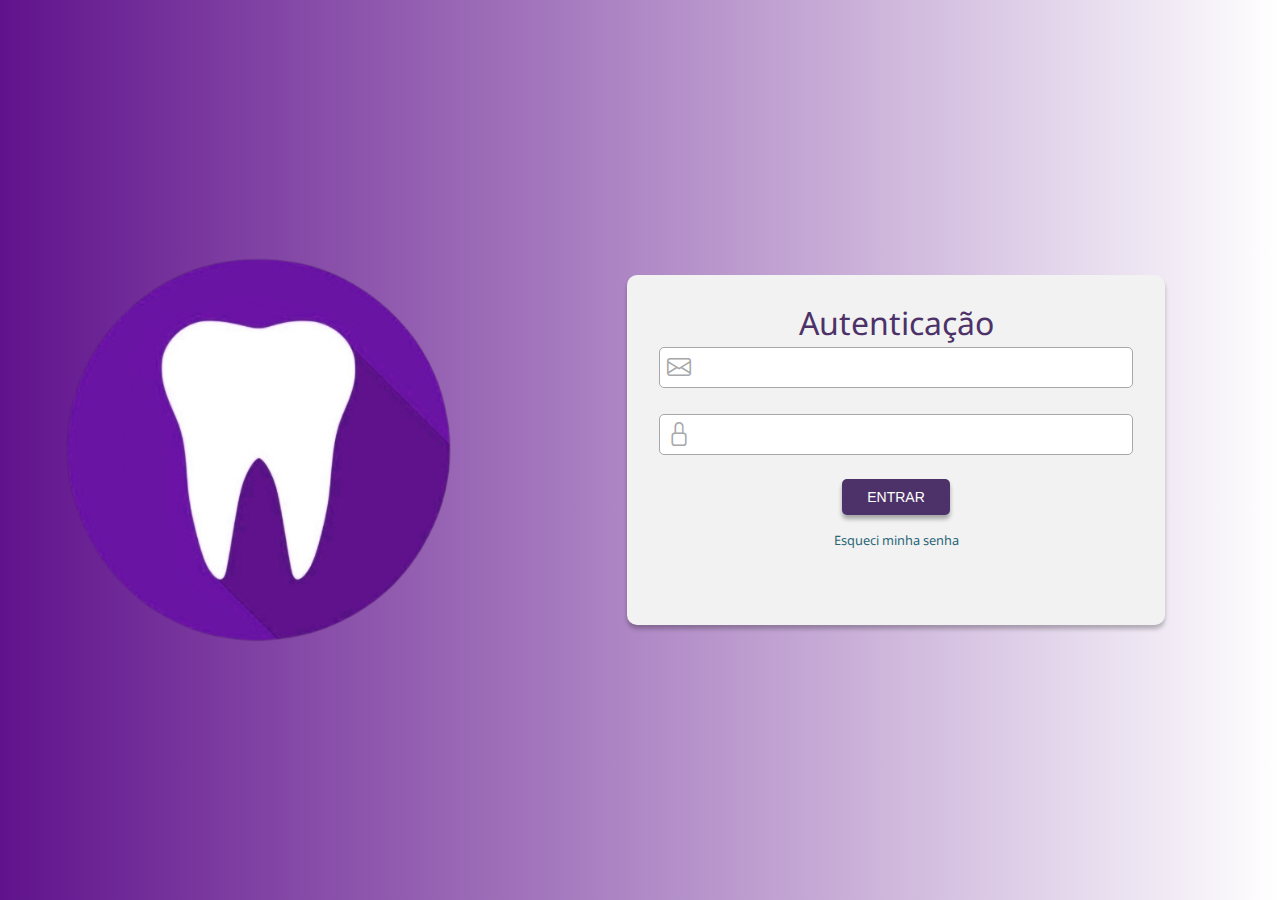
<file: TCC/html/index.html>
<!DOCTYPE html>
<html lang="pt-br">

<head>
    <meta charset="UTF-8">
    <meta http-equiv="X-UA-Compatible" content="IE=edge">
    <meta name="viewport" content="width=device-width, initial-scale=1.0">
    <link rel="stylesheet" href="../css/reset.css">
    <link rel="stylesheet" href="../css/app.css">
    <link rel="stylesheet" href="../css/responsivo.css">
    <link rel="preconnect" href="https://fonts.googleapis.com">
    <link rel="preconnect" href="https://fonts.gstatic.com" crossorigin>
    <link href="https://fonts.googleapis.com/css2?family=Montserrat:wght@100;300;400;700&family=Noto+Sans&display=swap"
        rel="stylesheet">

    <link rel="stylesheet" href="https://cdnjs.cloudflare.com/ajax/libs/font-awesome/4.7.0/css/font-awesome.min.css">

    <!-- CDN Icon-->
    <link rel="stylesheet" href="https://cdn.jsdelivr.net/npm/bootstrap-icons@1.8.3/font/bootstrap-icons.css">
    <style>
        img {
            border-radius: 50%;

            max-width: 80%;

        }
    </style>

    <title>Tela Login</title>
</head>

<body class="bg-color-responsive">
    <div class="main-container">

        <div class="logo">

            <img src="../imagens/logo.png">

        </div>


        <div class="div-element first-element">


            <form action="cadastraPaciente.html">


                <p class="text-p-color ">Autenticação</p>

                <div class="form-floating">
                    <div class="input-icons">
                        <i class="bi bi-envelope i-custm"></i>
                        <input type="email" class="form-control" id="floatingInput">
                    </div>


                    <div class="form-floating">
                        <div class="input-icons">
                            <i class="bi bi-lock i-custm"></i>
                            <input type="password" class="form-control" id="floatingPassword">
                        </div>

                        <!-- <div class="checkbox-lbl">

                            <input type="checkbox" value="remember-me" id="checkbox-remember-me">
                            <label for="checkbox-remember-me"> Lembrar meu e-mail</label>
                        </div> -->
                        <button class="btn-login" type="submit">ENTRAR</button>

                        <a href="#"> Esqueci minha senha</a>
                    </div>
                </div>
        </div>
        </form>

    </div>
    </div>
</body>

</html>
</file>
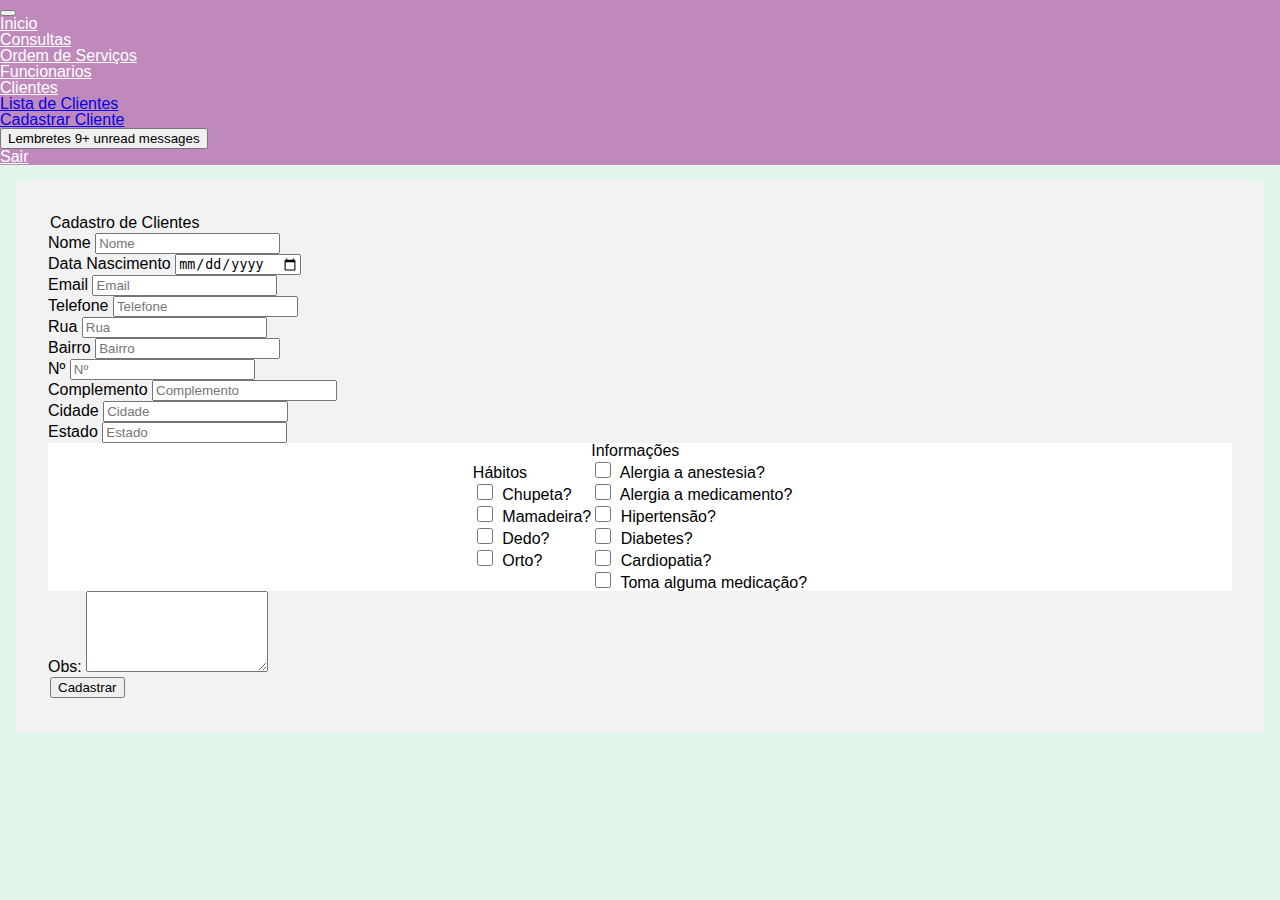
<file: TCC/html/cadastraPaciente.html>
<!doctype html>
<html lang="en">

<head>
  <meta charset="utf-8">
  <meta name="viewport" content="width=device-width, initial-scale=1">
  <meta name="description" content="">
  <meta name="author" content="Mark Otto, Jacob Thornton, and Bootstrap contributors">
  <meta name="generator" content="Hugo 0.84.0">
  <title>Cadastro de Clientes</title>
  <link rel="stylesheet" href="../css/reset.css">
  <link rel="stylesheet" href="../css/app.css">
  <link rel="stylesheet" href="../css/responsivo.css">



  <link rel="canonical" href="https://getbootstrap.com/docs/5.0/examples/navbars/">



  <!-- Bootstrap core CSS -->
  <!-- CSS only -->
  <link href="https://cdn.jsdelivr.net/npm/bootstrap@5.2.1/dist/css/bootstrap.min.css" rel="stylesheet"
    integrity="sha384-iYQeCzEYFbKjA/T2uDLTpkwGzCiq6soy8tYaI1GyVh/UjpbCx/TYkiZhlZB6+fzT" crossorigin="anonymous">

  <style>
    .bd-placeholder-img {
      font-size: 1.125rem;
      text-anchor: middle;
      -webkit-user-select: none;
      -moz-user-select: none;
      user-select: none;
    }

    @media (min-width: 768px) {
      .bd-placeholder-img-lg {
        font-size: 3.5rem;
      }
    }
  </style>


  <!-- Custom styles for this template -->

</head>


<nav class="navbar navbar-expand-lg navbar-s  shadow-sm " style="background-color: #bf89bb;"
  aria-label="Tenth navbar example">
  <div class="container-fluid">
    <button class="navbar-toggler" type="button" data-bs-toggle="collapse" data-bs-target="#navbarsExample08"
      aria-controls="navbarsExample08" aria-expanded="false" aria-label="Toggle navigation">
      <span class="navbar-toggler-icon"></span>
    </button>

    <div class="collapse navbar-collapse justify-content-md-center" id="navbarsExample08">
      <ul class="navbar-nav">
        <li class="nav-item">
          <a class="nav-link text-white" href="#">Inicio</a>
        </li>
        <li class="nav-item ">
          <a class="nav-link text-white" href="#">Consultas</a>
        </li>
        <li class="nav-item">
          <a class="nav-link text-white" href="#">Ordem de Serviços</a>
        </li>
        <li class="nav-item">
          <a class="nav-link text-white" href="#">Funcionarios</a>
        </li>
        <li class="nav-item dropdown">
          <a class="nav-link dropdown-toggle text-decoration-underline text-white" href="#" id="dropdown08"
            data-bs-toggle="dropdown" aria-expanded="false">Clientes</a>
          <ul class="dropdown-menu" aria-labelledby="dropdown08">
            <li><a class="dropdown-item " href="listaPacientes.html">Lista de Clientes</a></li>
            <li><a class="dropdown-item text-decoration-underline " href="#">Cadastrar Cliente</a>
            </li>
          </ul>
        </li>
        <li class="nav-item ms-lg-5">
          <button type="button" class="btn btn-warning position-relative rounded-pill">
            Lembretes
            <span class="position-absolute top-0 start-100 translate-middle badge rounded-pill bg-danger">
              9+
              <span class="visually-hidden">unread messages</span>
            </span>
          </button>
        </li>
        <li class="nav-item ms-md-5">
          <a class="nav-link text-white" href="index.html">Sair</a>
        </li>
      </ul>
    </div>
  </div>
</nav>

<main>

</main>

<body class=" bg-default">
  <div class="container">
    <form class="bg-form mt-5 form-defult shadow-lg">
      <div class="row">
        <div class="mt-3  mb-3 d-grid gap-2 col-12 mx-auto">
          <h1 class="text-center">Cadastro de Clientes</h1>
        </div>
        <div class="mt-3 col-md-6 mb-2 form-  p-1">
          <label for="nome" class="form-label">Nome</label>
          <input type="text" id="nome" class="form-control" placeholder="Nome">
        </div>
        <div class=" col-md-5 mb-2 p-1 mt-3">
          <label for="example-date" class="form-label">Data Nascimento</label>
          <input class="form-control" id="example-date" type="date" name="date">

        </div>

        <div class="mb-3 col-md-6 p-1">
          <label for="example-email" class="form-label">Email</label>
          <input type="email" id="example-email" name="example-email" class="form-control" placeholder="Email">
        </div>
        <div class="mb-3 col-md-5  p-1">
          <label for="example-email" class="form-label">Telefone</label>
          <input type="phone" id="example-email" name="example-email" class="form-control" placeholder="Telefone">
        </div>

        <div class="col-sm-5 mb-2  p-1">
          <label for="example-email" class="form-label">Rua</label>
          <input type="text" class="form-control" placeholder="Rua" aria-label="rua">
        </div>
        <div class="col-sm-3 mb-2  p-1">
          <label for="example-email" class="form-label">Bairro</label>
          <input type="text" class="form-control" placeholder="Bairro" aria-label="bairro">
        </div>
        <div class="col-sm-3 col-md-2 mb-2  p-1">
          <label for="example-email" class="form-label">Nº</label>
          <input type="text" class="form-control" placeholder="Nº" aria-label="numero">
        </div>
        <div class="col-sm-3 mb-2  p-1 ">
          <label for="example-email" class="form-label">Complemento</label>
          <input type="text" class="form-control" placeholder="Complemento" aria-label="complemento">
        </div>
        <div class="col-sm-6 mb-2  p-1">
          <label for="example-email" class="form-label">Cidade</label>
          <input type="text" class="form-control" placeholder="Cidade" aria-label="cidade">
        </div>
        <div class="col-sm mb-2  p-1">
          <label for="example-email" class="form-label">Estado</label>
          <input type="text" class="form-control" placeholder="Estado" aria-label="estado">
        </div>
      </div>

      <div class="bg-white p-2 display-flex justify-content-around flex-wrap align-items-center rounded">
        <div class="">
          <div class="mb-3 mb-3 p-1 text-center">
            <h1 class="display-6">Hábitos</h1>
          </div>

          <div class="mt-3">
            <div class="form-check">
              <input type="checkbox" class="form-check-input" id="customCheck1">
              <label class="form-check-label" for="customCheck1">Chupeta?</label>
            </div>
            <div class="form-check">
              <input type="checkbox" class="form-check-input" id="customCheck1">
              <label class="form-check-label" for="customCheck1">Mamadeira?</label>
            </div>
            <div class="form-check">
              <input type="checkbox" class="form-check-input" id="customCheck1">
              <label class="form-check-label" for="customCheck1">Dedo?</label>
            </div>
            <div class="form-check">
              <input type="checkbox" class="form-check-input" id="customCheck1">
              <label class="form-check-label" for="customCheck1">Orto?</label>
            </div>

          </div>

        </div>
        <div class="">
          <div class="mb-3 mb-3 p-1  mt-2 text-center">
            <h1 class="display-6">Informações</h1>
          </div>

          <div class="mt-3">
            <div class="form-check">
              <input type="checkbox" class="form-check-input" id="customCheck1">
              <label class="form-check-label" for="customCheck1">Alergia a anestesia?</label>
            </div>
            <div class="form-check">
              <input type="checkbox" class="form-check-input" id="customCheck1">
              <label class="form-check-label" for="customCheck1">Alergia a medicamento?</label>
            </div>
            <div class="form-check">
              <input type="checkbox" class="form-check-input" id="customCheck1">
              <label class="form-check-label" for="customCheck1">Hipertensão?</label>
            </div>
            <div class="form-check">
              <input type="checkbox" class="form-check-input" id="customCheck1">
              <label class="form-check-label" for="customCheck1">Diabetes?</label>
            </div>
            <div class="form-check">
              <input type="checkbox" class="form-check-input" id="customCheck1">
              <label class="form-check-label" for="customCheck1">Cardiopatia?</label>
            </div>
            <div class="form-check">
              <input type="checkbox" class="form-check-input" id="customCheck1">
              <label class="form-check-label" for="customCheck1">Toma alguma medicação?</label>
            </div>

          </div>

        </div>





      </div>

      <div>
        <div class="mb-3 mb-3 p-1 ">
          <label for="example-textarea" class="form-label">Obs:</label>
          <textarea class="form-control" id="example-textarea" rows="5"></textarea>
        </div>

      </div>




      <div class="d-grid gap-2 col-6 mx-auto">
        <button type="submit" class="btn btn-success btn-center">Cadastrar</button>
      </div>
    </form>



    <!-- JavaScript Bundle with Popper -->
    <script src="https://cdn.jsdelivr.net/npm/bootstrap@5.2.1/dist/js/bootstrap.bundle.min.js"
      integrity="sha384-u1OknCvxWvY5kfmNBILK2hRnQC3Pr17a+RTT6rIHI7NnikvbZlHgTPOOmMi466C8"
      crossorigin="anonymous"></script>



</body>

</html>
</file>
<file: TCC/css/app.css>
:root {
  --aqua-dark: #4d3269;
  --aqua-light: #fff;
  --btn-color: #4d3269;
  --bg-default: #e2f6eb;
  --notosans: "Noto Sans", sans-serif !important;
}
.bd-placeholder-img {
  font-size: 1.125rem;
  text-anchor: middle;
  -webkit-user-select: none;
  -moz-user-select: none;
  user-select: none;
}
header nav li {
  margin: auto 1rem;
  font-family: var(--notosans);
  font-weight: bold;
}
.nav-link {
  color: #fff !important;
}

header nav li:nth-child(3) {
  margin-left: 47vw;
  margin-right: 2rem;
}

.bg-aqua__dark {
  background-color: var(--aqua-dark) !important;
}
.bg-aqua__light {
  background-color: var(--aqua-light);
}
.btn-color {
  background-color: var(--btn-color) !important;
  color: #fff !important;
}

body {
  width: 100vw;
  /* height: 100vh; */
  background-color: var(--aqua-dark);
  font-family: var(--notosans) !important;
}

.main-container {
  display: flex;
  justify-content: flex-start;
  height: 100vh;
  background-image: linear-gradient(to right, #60128c, #fff);
}
.logo {
  width: 40%;
  display: flex;
  align-items: center;
  justify-content: space-around;
}

.div-element.first-element {
  display: flex;
  justify-content: center;
  align-items: center;
  height: 100%;
  width: 60%;
}
.div-element.first-element form {
  box-sizing: border-box;
  height: 350px;
  width: 70%;
  padding: 2rem;
  background-color: #f2f2f2;
  box-shadow: 0px 4px 4px rgba(0, 0, 0, 0.25);
  border-radius: 10px;
  text-align: center;
}
.text-p-color {
  color: #4d3269;
  font-size: 2rem;
}
.div-element.first-element form input:not([type="checkbox"]) {
  background: #fff;
  border: 0.4px solid #a7a8aa;
  border-radius: 5px;
  width: 100%;
  padding: 12px 20px 12px 2.5rem;
  margin: 8px 0;
  box-sizing: border-box;
}

.input-icons i {
  position: absolute;
}

.input-icons {
  width: 100%;
  margin-bottom: 10px;
  display: flex;
  align-items: center;
  justify-content: flex-start;
}
.icon {
  padding: 5px;
  color: green;
  min-width: 50px;
  text-align: center;
}

input:focus {
  border: 3px solid #555;
}
input[type="checkbox"] {
  margin-right: 5px;
}
.checkbox-lbl {
  display: flex;
  align-items: center;
  font-size: 0.8rem;
  color: #4d3269;
}
/* mexer na cor do check*/
input[type="checkbox"] {
  position: relative;
  cursor: pointer;
  width: 16px;
  height: 16px;
  top: 0;
  left: 0;
  border: 2px solid #52ab98;
  border-radius: 3px;
  accent-color: #fff;
}

.btn-login {
  background-color: var(--btn-color);
  border: none;
  color: #fff;
  padding: 10px 25px;
  text-align: center;
  display: block;
  font-size: 14px;
  box-shadow: 0px 4px 4px #0c080853;
  border-radius: 5px;
  margin: 1rem auto 1rem auto;
  cursor: pointer;
}
.div-element.first-element form a {
  font-size: 0.8rem;
  color: #2b6777;
  text-decoration: none;
  margin-bottom: 1rem;
}
/******************users*************/

.bg-form {
  background-color: #f2f2f2;
}
.bg-white {
  background-color: #fff;
}
.frm-pesq {
  background-color: #f2f2f2;
  min-height: 80px;
  align-items: center;
}

.display-flex {
  display: flex !important;
  align-items: center;
  justify-content: center;
}
.a-modal {
  background-color: #52ab98;
  color: #fff;
}
.btn-custm {
  margin-left: 40%;
  border-top: none !important;
}
.border-user {
  border: 2px solid #f2f2f2;
}

.display-hidden {
  display: none !important;
}
.col-12,
.col-6,
.col-1,
.col-5 {
  border: 2px solid #f2f2f2;
}
.btn-editar {
  border-color: #2b6777;
}

.line-height {
  height: 30px !important;
}
.i-custm {
  position: absolute;
  color: #a7a8aa;
  margin-left: 8px;
  margin-bottom: 2px;
  font-size: 1.5rem;
}
.bg-degrate {
  background-image: linear-gradient(to right, #60128c, #fff, #60128c);
}
.form-defult {
  margin: 1rem;
  padding: 2rem;
  border-radius: 5px;
  margin-bottom: 5rem;
}
.bg-default {
  background-color: var(--bg-default);
}
</file>
<file: TCC/css/responsivo.css>
@media (max-width: 992px) {
  header nav li:nth-child(3) {
    margin: 60vh 16px 0 16px;
  }

  .bg-color-responsive {
    background-image: linear-gradient(
      90deg,
      var(--aqua-dark) 40%,
      var(--aqua-light) 40% 60%
    );
  }
  main {
    padding: 0 1rem;
  }
  .div-element.first-element {
    width: 100%;
    background: none;
  }

  .div-element.first-element form {
    height: 400px;
    width: 90%;
    margin: 0 50px;
    
  }
  .checkbox-lbl {
    justify-content: center;
    font-size: 1.2rem;
  }

  input[type="checkbox"] {
    width: 20px;
    height: 20px;
  }
  .btn-login {
    margin-top: 2rem;
    margin-bottom: 20px;
    padding: 15px 30px;
    font-size: 1rem;
  }
  .div-element.first-element form a {
    text-decoration: none;
    font-size: 1rem;
  }
  .bd-placeholder-img-lg {
    font-size: 3.5rem;
  }
  .bd-placeholder-img {
    font-size: 1.125rem;
    text-anchor: middle;
    -webkit-user-select: none;
    -moz-user-select: none;
    user-select: none;
  }
  .nav-link {
    color: var(--aqua-dark) !important;
    font-family: var(--notosans) !important;
    font-weight: bold !important;
  }
  /*  home*/
  .offcanvas {
    width: auto !important;
  }
  .display-flex {
    margin-top: 0.7rem !important;
  }
  .display-hidden {
    display: initial;
    display: grid !important;
  }

  .col-12,
  .col-6,
  .col-1,
  .col-5 {
    border: none;
  }
  .cont-user-data {
    padding: 10px;
    border-radius: 10px;
    margin-bottom: 10px;
    font-size: 0.8rem;
    color: #52ab98;
    height: auto !important ;
  }
  .resp.m-1 {
    margin: 1px;
  }
  .logo{
    display: none;
  }
}
</file>
